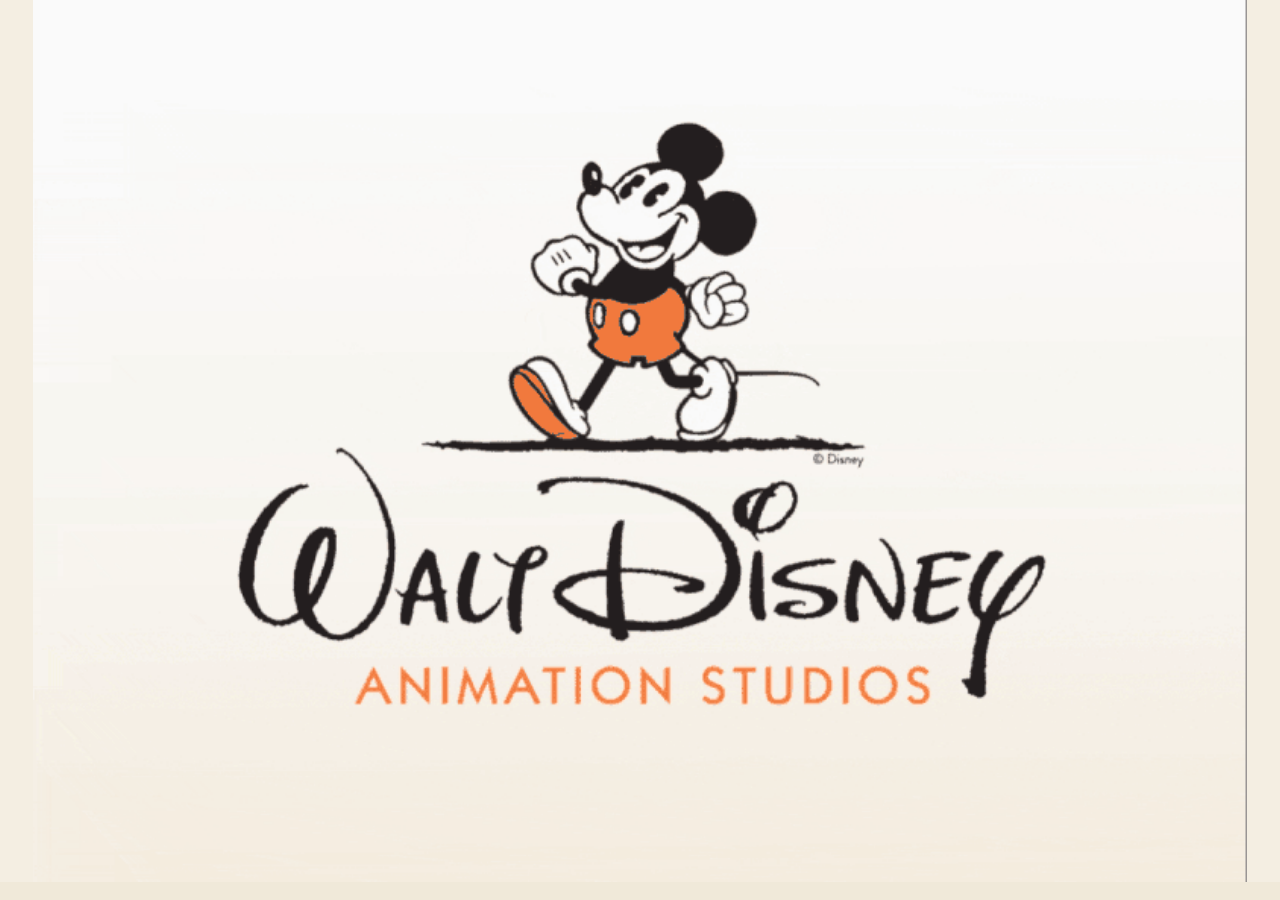
<file: index.html>
<!doctype html>
<html lang="en">
  <head>
    <meta charset="UTF-8" />
    <meta name="viewport" content="width=device-width, initial-scale=1.0" />
    <title>Document</title>
    <link rel="stylesheet" href="css/style.css" />
  </head>
  <body>
    <img src="src/Gifs/fondo_gif.gif" alt="Fondo" class="fondo" id="gif" />
    <script type="module" src="scripts/main.js"></script>
  </body>
</html>
</file>
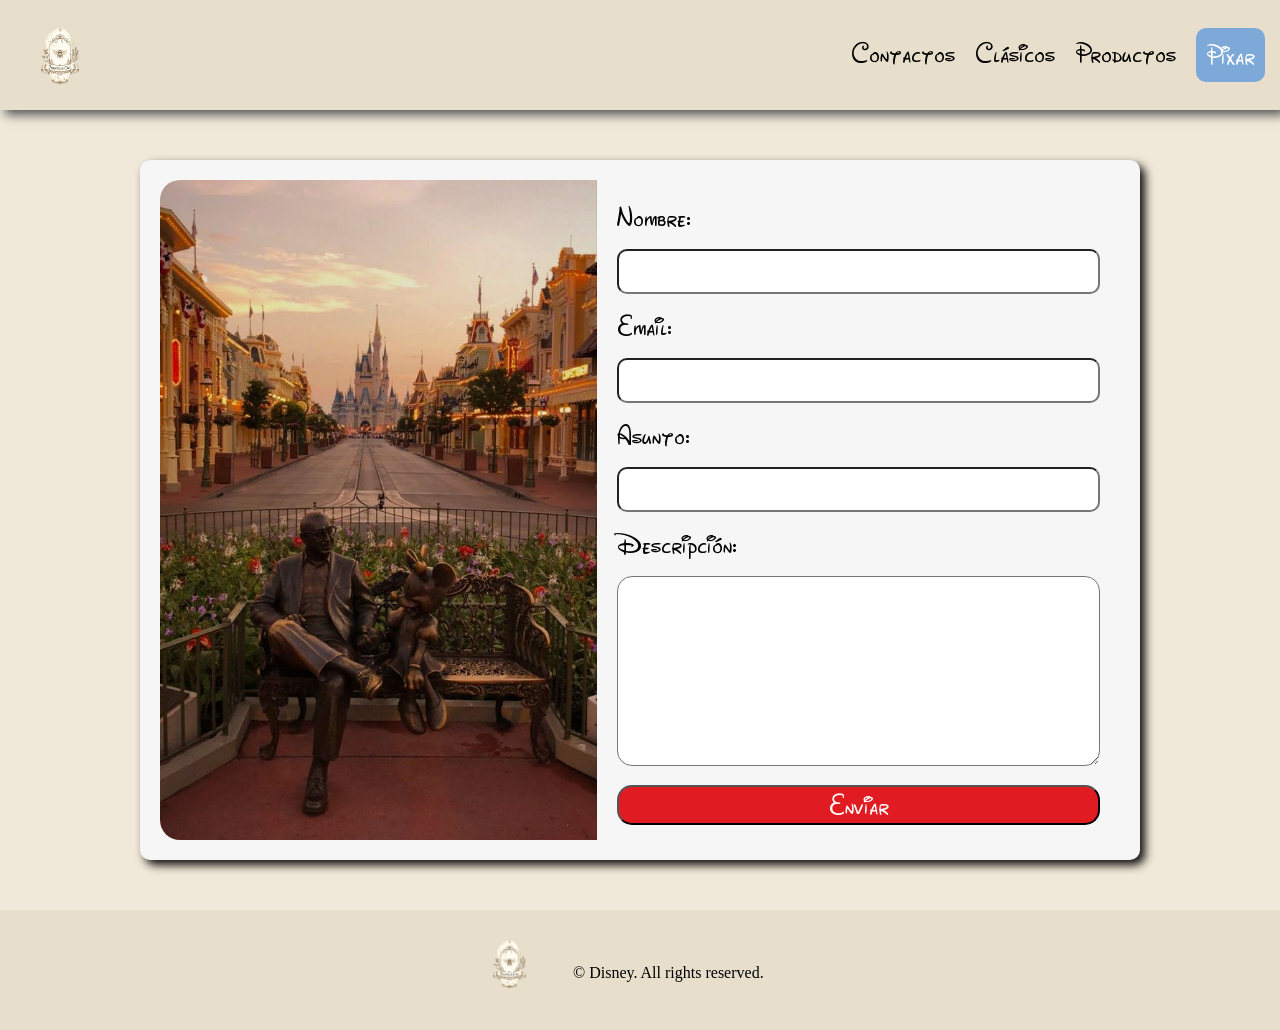
<file: Pages/contactos.html>
<!doctype html>
<html lang="en">
  <head>
    <meta charset="UTF-8" />
    <meta name="viewport" content="width=device-width, initial-scale=1.0" />
    <title>Contactos</title>
    <link rel="stylesheet" href="../css/style.css" />
  </head>
  <body class="Contactos_body">
    <header class="encabezado">
     <a href="../Pages/home.html"> <img src="../src/Logo/Logo.png" alt="Logo" title="Home" /> </a>
      <nav class="menu">
        <a href="../Pages/contactos.html" class="btn_menu">Contactos</a>
        <a href="../Pages/clasicos.html" class="btn_menu">Clásicos</a>
        <a href="../Pages/productos.html" class="btn_menu">Productos</a>
        <a href="../Pages/pixar.html" class="btn_pixar">Pixar</a>
      </nav>
    </header>

    <main>
      <div class="contenedor_contactos">
        <img src="../src/Contactos/1.png" alt="" />    
        <form action="">
          <label for="">Nombre:</label>
          <input type="text" ame="" id="" />
          <label for="">Email:</label>
          <input type="email" name="" id="" />
          <label for="">Asunto:</label>
          <input type="text" name="" id="" />
          <label for="">Descripción:</label>
          <textarea name="" id=""></textarea>
          <button>Enviar</button>
        </form>
      </div>
    </main>

    <footer>
      <div class="infofooter">
        <img src="../src/Logo/Logo.png" alt="Logo" />
        <p>© Disney. All rights reserved.</p>
      </div>
    </footer>
  </body>
</html>
</file>
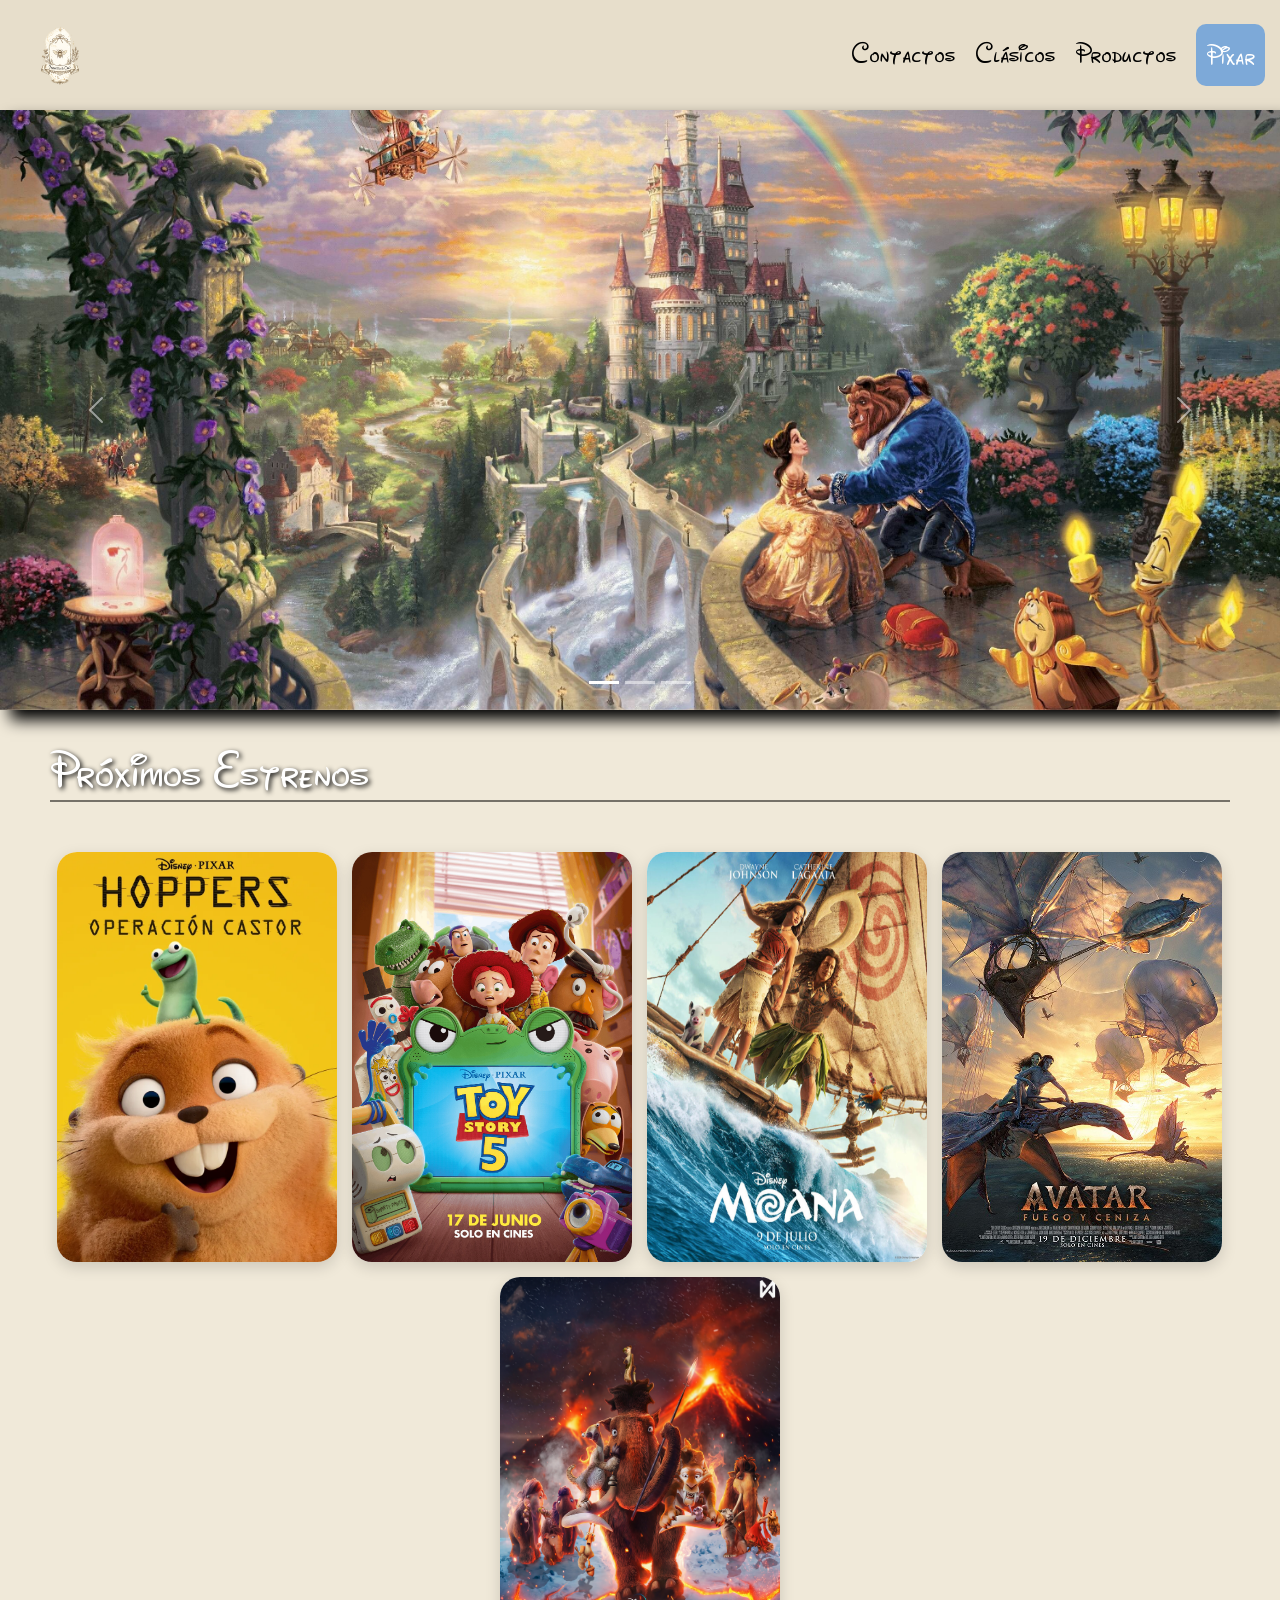
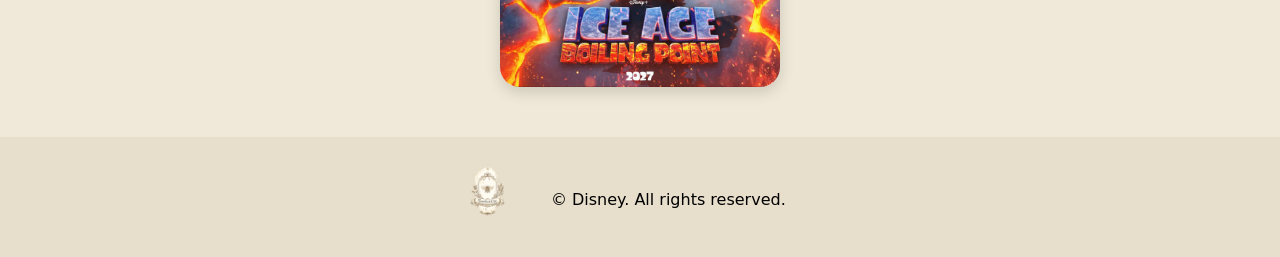
<file: Pages/home.html>
<!doctype html>
<html lang="en">
  <head>
    <meta charset="UTF-8" />
    <meta name="viewport" content="width=device-width, initial-scale=1.0" />
    <title>Home</title>
    <link rel="stylesheet" href="../css/style.css" />
    <link
      href="https://cdn.jsdelivr.net/npm/bootstrap@5.3.8/dist/css/bootstrap.min.css"
      rel="stylesheet"
      integrity="sha384-sRIl4kxILFvY47J16cr9ZwB07vP4J8+LH7qKQnuqkuIAvNWLzeN8tE5YBujZqJLB"
      crossorigin="anonymous"
    />
  </head>
  <body class="home_body">
    <header class="encabezado">
      <img src="../src/Logo/Logo.png" alt="Logo" title="Home" height="100" />
      <nav class="menu">
        <a href="../Pages/contactos.html" class="btn_menu">Contactos</a>
        <a href="../Pages/clasicos.html" class="btn_menu">Clásicos</a>
        <a href="../Pages/productos.html" class="btn_menu">Productos</a>
        <a href="../Pages/pixar.html" class="btn_pixar">Pixar</a>
      </nav>
    </header>

    <main>
      <div class="carrusel">
        <div id="carouselExampleIndicators" class="carousel slide">
          <div class="carousel-indicators">
            <button
              type="button"
              data-bs-target="#carouselExampleIndicators"
              data-bs-slide-to="0"
              class="active"
              aria-current="true"
              aria-label="Slide 1"
            ></button>
            <button
              type="button"
              data-bs-target="#carouselExampleIndicators"
              data-bs-slide-to="1"
              aria-label="Slide 2"
            ></button>
            <button
              type="button"
              data-bs-target="#carouselExampleIndicators"
              data-bs-slide-to="2"
              aria-label="Slide 3"
            ></button>
          </div>
          <div class="carousel-inner">
            <div class="carousel-item active">
              <img
                src="../src/Home/carrusel/1.png"
                class="d-block w-100"
                alt="..."
              />
            </div>
            <div class="carousel-item">
              <img
                src="../src/Home/carrusel/2.png"
                class="d-block w-100"
                alt="..."
              />
            </div>
            <div class="carousel-item">
              <img
                src="../src/Home/carrusel/3.png"
                class="d-block w-100"
                alt="..."
              />
            </div>
          </div>
          <button
            class="carousel-control-prev"
            type="button"
            data-bs-target="#carouselExampleIndicators"
            data-bs-slide="prev"
          >
            <span class="carousel-control-prev-icon" aria-hidden="true"></span>
            <span class="visually-hidden">Previous</span>
          </button>
          <button
            class="carousel-control-next"
            type="button"
            data-bs-target="#carouselExampleIndicators"
            data-bs-slide="next"
          >
            <span class="carousel-control-next-icon" aria-hidden="true"></span>
            <span class="visually-hidden">Next</span>
          </button>
        </div>
      </div>
      <h2 class="proximos_estrenos">Próximos Estrenos</h2>
      <section class="contenedor_estrenos">
        <div class="estrenos">
          <img src="../src/Home/estrenos/1.png" alt="" />
          <h2> 2026 ‧ Comedia/Ciencia ficción ‧ 1h 44m
          </h2>
        </div>
        <div class="estrenos">
          <img src="../src/Home/estrenos/2.png" alt="" />
          <h2> 2026 ‧ Comedia/Aventura ‧ 1h 42m</h2>
          <p>17 de junio de 2026</p>
        </div>
        <div class="estrenos">
          <img src="../src/Home/estrenos/3.png" alt="" />
          <h2>2026 ‧ Comedia/Aventura ‧ 1h 51m</h2>
          <p>10 de julio de 2026</p>
        </div>
        <div class="estrenos">
          <img src="../src/Home/estrenos/4.png" alt="" />
          <h2>2025 ‧ Acción/Fantasía ‧ 3h 17m</h2>
        </div>
        <div class="estrenos">
          <img src="../src/Home/estrenos/5.png" alt="" />
          <h2>2027 ‧ Comedia/Acción ‧ 1h 43m</h2>
          <p>5 de febrero de 2027</p>
        </div>
      </section>
    </main>

    <footer>
      <div class="infofooter">
        <img src="../src/Logo/Logo.png" alt="Logo" />
        <p>© Disney. All rights reserved.</p>
      </div>
    </footer>

    <script
      src="https://cdn.jsdelivr.net/npm/bootstrap@5.3.8/dist/js/bootstrap.bundle.min.js"
      integrity="sha384-FKyoEForCGlyvwx9Hj09JcYn3nv7wiPVlz7YYwJrWVcXK/BmnVDxM+D2scQbITxI"
      crossorigin="anonymous"
    ></script>
  </body>
</html>
</file>
<file: css/style.css>
@font-face {
    font-family: "disneyfont";
    src: url("Fuentes/disneyfont.ttf") format("truetype");
}

* {
    margin: 0;
    padding: 0;
    box-sizing: border-box;
}

body {
    background: #f0e9d9;
}

.fondo {
    width: 100%;
    height: 98vh;
    background-color: #f4eee2;
    object-fit: contain;
    animation: opacity 0.8s ease, filter 0.8s ease-in-out, transform 0.8s ease-in-out;
}

.inicio {
    opacity: 0;
    filter: blur(10px);
    transform: scale(1, 0);
}

.encabezado {
    height: 110px;
    display: flex;
    justify-content: space-between;
    background-color: #e7decb;
    box-shadow: 5px 5px 10px #575757;
}

.encabezado img {
    border-radius: 50%;
    width: 100px;
    height: 100px;
    object-fit: contain;
    margin: 10px;
    transition: 0.5s ease-in-out;
}

.encabezado img:hover {
    filter: drop-shadow(1px 1px 1px black);
    transform: scale(0.9);
}

.menu {
    display: flex;
    justify-content: center;
    align-items: center;
    margin-right: 5px;
    gap: 10px;
}

.menu a {
    margin-right: 10px;
    text-decoration: none;
    font-family: "disneyfont", sans-serif;
    font-size: 28px;
    color: #000000;
    transition: all 1s ease-in-out;
}

.btn_menu {
    padding-bottom: 5px;
}

.btn_menu:hover {
    border-bottom: 5px solid black;
}

.btn_pixar {
    padding: 10px;
    background: #7da9d8;
    border-radius: 10px;
    color: #ffffff !important;
}

.btn_pixar:hover {
    border-bottom: 5px solid;
    border-bottom: 5px solid #798c9f;
}

/* Home */

.home_body {
    background: #f0e9d9;
}

.carrusel {
    box-shadow: 10px 10px 15px #000000;
}

.carrusel img {
    height: 600px;
    object-fit: cover;
}

.proximos_estrenos {
    font-family: "disneyfont";
    font-size: 50px;
    margin: 30px 50px;
    border-bottom: 2px solid #757168;
    flex-direction: column;
    justify-content: center;
    align-items: center;
    color: white;
    text-shadow: 2px 2px 5px black;
}

.contenedor_estrenos {
    width: 98%;
    margin: 50px auto;
    display: flex;
    justify-content: center;
    gap: 15px;
    flex-wrap: wrap;
}

.estrenos {
    width: 280px;
    height: 410px;
    border-radius: 20px;
    background: white;
    overflow: hidden;
    text-align: center;
    color: white;
    box-shadow: 0 5px 15px rgba(0, 0, 0, 0.15);
    animation: mover 2s linear forwards;
    transition: 0.4s;
    position: relative;
    animation-timeline: view();
    animation-range: entry 0;
}

.estrenos:hover {
    height: 490px;
    transform: translateY(-10px);
    box-shadow: 0 15px 30px rgba(0, 0, 0, 0.25);
}

.estrenos img {
    width: 100%;
    height: 410px;
}

.estrenos h2 {
    padding: 5px;
    font-size: 16px;
    color: #000000;
}

.estrenos p {
    opacity: 0;
    max-height: 0;
    margin-bottom: 8px;
    overflow: hidden;
    transition: 0.4s ease;
    color: #850000;
    font-weight: bold;
}

.estrenos:hover p {
    opacity: 1;
    max-height: 50px;
}


/* Clásicos */

.clasicos_body {
    background: #f0e9d9;
}

.banner_clasicos {
    width: 95%;
    margin: 30px auto;
    height: 380px;
    background: url("../src/Fondos/Fondo_Clásicos.png") no-repeat;
    background-size: cover;
    background-position: center;
    border-radius: 20px;
    display: flex;
    flex-direction: column;
    justify-content: center;
    align-items: center;
    color: white;
    text-shadow: 2px 2px 5px black;
}

.banner_clasicos h1 {
    font-family: "disneyfont";
    font-size: 70px;
}

.img1 {
    grid-area: img1;
}

.img2 {
    grid-area: img2;
}

.img3 {
    grid-area: img3;
}

.img4 {
    grid-area: img4;
}

.img5 {
    grid-area: img5;
}

.img6 {
    grid-area: img6;
}

.img7 {
    grid-area: img7;
}

.galeria {
    width: 99%;
    height: 50%;
    margin: 45px auto;
    display: grid;
    grid-template-areas:
        "img1 img1 img6 img6 img7 img7"
        "img1 img1 img6 img6 img2 img2"
        "img5 img3 img3 img4 img2 img2"
        "img5 img3 img3 img4 img2 img2";
    grid-template-columns: repeat(5, 1fr);
    grid-template-rows: repeat(3, 250px);
    gap: 10px;
    padding: 0 10%;
}

.galeria img {
    width: 100%;
    height: 100%;
    object-fit: cover;
    display: block;
    border-radius: 25px;
    transition: 1s ease-in-out;
}

.galeria img:hover {
    transform: scale(0.9);
    box-shadow: 3px 2px 5px rgb(0, 0, 0);
}

.contenedor_clasicos {
    width: 95%;
    margin: 50px auto;
    display: flex;
    justify-content: center;
    gap: 15px;
    flex-wrap: wrap;
}

.clasicos {
    width: 320px;
    height: 410px;
    border-radius: 20px;
    background: white;
    overflow: hidden;
    text-align: center;
    color: white;
    box-shadow: 0 5px 15px rgba(0, 0, 0, 0.15);
    animation: mover 2s linear forwards;
    transition: 0.4s;
    position: relative;
    animation-timeline: view();
    animation-range: entry 0;
}

@keyframes mover {
    from {
        opacity: 0;
        scale: 0.5;
    }
    to {
        opacity: 1;
        scale: 1;
    }
}

.clasicos:hover {
    height: 640px;
    transform: translateY(-10px);
    box-shadow: 0 15px 30px rgba(0, 0, 0, 0.25);
}

.clasicos img {
    width: 100%;
    height: 410px;
}

.clasicos h2 {
    padding: 15px;
    font-size: 16px;
    color: #000000;
}

.clasicos p {
    opacity: 0;
    max-height: 0;
    overflow: hidden;
    transition: 0.4s ease;
    padding: 0 15px;
    color: #000000;
}

.clasicos:hover p {
    opacity: 1;
    max-height: 200px;
    padding: 10 15px;
}

/* Contactos */

.contenedor_contactos {
    width: 1000px;
    height: 700px;
    border-radius: 10px;
    background-color: #f6f6f6;
    padding: 20px;
    margin: 50px auto;
    display: flex;
    box-shadow: 5px 5px 10px #0e0c0c;
}

.contenedor_contactos img {
    border-radius: 20px 0 0 20px;
    width: 60%;
}

form {
    width: 40%;
    padding: 20px;
    width: 100%;
}

form label {
    font-family: "disneyfont", sans-serif;
    font-size: 28px;
    color: #000000;
}

form input {
    font-size: 18px;
    width: 100%;
    border-radius: 10px;
    margin: 15px 0;
    padding: 10px;
}

form textarea {
    font-size: 18px;
    width: 100%;
    height: 190px;
    border-radius: 15px;
    margin: 15px 0;
    padding: 10px;
}

form button {
    height: 40px;
    width: 100%;
    border-radius: 15px;
    background-color: #e11b22;
    font-family: "disneyfont", sans-serif;
    font-size: 28px;
    color: #ffffff;
    transition: 0.5s ease-in-out;
}

form button:hover {
    background: linear-gradient(to right, #83120a, #e11b22);
    transform: scale(1);
    box-shadow: 1px 1px 3px rgb(89, 88, 88);
}

/* Pixar */

.pixar_body {
    background: #f0e9d9;
}

.banner_pixar {
    width: 95%;
    margin: 30px auto;
    height: 380px;
    background: url("../src/Fondos/Fondo_Pixar.png") no-repeat;
    background-size: cover;
    background-position: center;
    border-radius: 20px;
    display: flex;
    flex-direction: column;
    justify-content: center;
    align-items: center;
    color: white;
    text-shadow: 2px 2px 5px black;
}

.banner_pixar h1 {
    font-family: "disneyfont";
    font-size: 70px;
}

.colecciones_pixar {
    width: 90%;
    margin: 60px auto;
    display: flex;
    justify-content: center;
    gap: 25px;
    flex-wrap: wrap;
}

.tarjetas_pixar {
    width: 250px;
    border-radius: 15px;
    background: white;
    overflow: hidden;
    color: white;
    box-shadow: 0 5px 15px rgba(0, 0, 0, 0.15);
    animation: mover 2s linear forwards;
    transition: 0.4s;
    cursor: pointer;
}

.tarjetas_pixar:hover {
    transform: translateY(-10px);
    box-shadow: 0 0 25px rgba(255, 255, 255, 0.3);
}

.tarjetas_pixar img {
    width: 100%;
    height: 350px;
    object-fit: cover;
}

footer {
    height: 120px;
    background: #e7decb;
    width: 100%;
    padding: 15px;
}

.infofooter {
    display: flex;
    justify-content: center;
}

.infofooter img {
    margin: 0px;
    height: 85px;
    width: auto;
    transition: 0.5s ease-in-out;
}

.infofooter img:hover {
    filter: drop-shadow(1px 1px 1px black);
    transform: scale(1.1);
}

.infofooter p {
    margin: 35px;
    font-family: 20px;
    line-height: 25px;
    color: #000000;
}

/* Productos */

.productos {
    width: 95%;
    margin: 30px auto;
    display: flex;
    gap: 25px;
    align-items: flex-start;
}

.banner_productos {
    width: 95%;
    margin: 30px auto;
    height: 250px;
    background: url("../src/Fondos/Fondo_Productos.png") no-repeat;
    background-size: cover;
    background-position: center;
    border-radius: 20px;
    display: flex;
    flex-direction: column;
    justify-content: center;
    align-items: center;
    color: white;
    text-shadow: 2px 2px 5px black;
}

.banner_productos h1 {
    font-family: "disneyfont";
    font-size: 70px;
}

.contenedor {
    display: grid;
    grid-template-columns: repeat(auto-fill, minmax(280px, 1fr));
    gap: 20px;
    flex: 1;
}

.contenedor_form {
    width: 260px;
    min-width: 260px;
    background: #e7decb;
    padding: 20px;
    border-radius: 15px;
    box-shadow: 0 5px 15px rgba(0, 0, 0, 0.15);
    position: sticky;
    top: 20px;
}

.contenedor_form label {
    display: flex;
    align-items: center;
    gap: 10px;
    margin-bottom: 10px;
    cursor: pointer;
    font-size: 16px;
}

.contenedor_form h2 {
    font-family: "disneyfont";
    margin-top: 18px;
    margin-bottom: 10px;
    padding-bottom: 5px;
    border-bottom: 1px solid #c7baa0;
}

.iconos {
    display: flex;
    flex-wrap: wrap;
    gap: 20px;
    margin: 20px auto;
}

.iconos img {
    width: 100%;
    height: 100%;
    object-fit: contain;
}

.icono1,
.icono2,
.icono3,
.icono4, .icono5 img {
    width: calc(50% - 10px);
    height: 50px;
    transition: all 0.6s ease-in-out;
    background: #cfc2a9;
    border-radius: 15px;
    border: 1px solid #a19989;
    overflow: hidden;
}

.iconos img:hover {
    transform: scale(1.1);
    transition: 1s ease-in-out;   
    filter: drop-shadow(2px 2px 5px black);
    opacity: 1;
    cursor: pointer;
}

.icono1 img:hover {
    background-image: url("../src/Gifs/disney.gif");
}

.icono2 img:hover {
    background-image: url("../src/Gifs/pixar.gif");
}

.icono3 img:hover {
    background-image: url("../src/Gifs/marvel.gif");
}

.icono4 img:hover {
    background-image: url("../src/Gifs/starwars.gif");
}

.btn-borrarfiltros {
    width: 100%;
    padding: 6px;
    border: none;
    border-radius: 15px;
    background: #cfc2a9;
    font-size: 16px;
    color: #ffffff;
    font-weight: light;
    border: 1px solid #a19989;
    cursor: pointer;
    transition: .3s;
}

.btn-borrarfiltros:hover{
    background: #ada28b;
}

.contenedor_form input[type="text"],
.contenedor_form select {
    width: 100%;
    padding: 10px;
    border-radius: 10px;
    border: none;
    margin-bottom: 20px;
}

.contenedor_form input[type="radio"] {
    width: auto;
    margin: 0;
}

.tarjetas {
    height: 580px;
    background: white;
    border-radius: 20px;
    overflow: hidden;
    text-align: center;
    padding-bottom: 15px;
    box-shadow: 0 5px 15px rgba(0, 0, 0, 0.15);
    transition: 0.4s;
}

.tarjetas:hover {
    transform: translateY(-10px);
}

.tarjetas img {
    width: 100%;
    height: 280px;
    object-fit: contain;
    transition: 0.4s;
}

.tarjetas img:hover {
    transform: scale(1.05);
}

.tarjetas h1 {
    padding: 15px 10px 5px;
    height: 60px;
    font-size: 24px;
}

.tarjetas h2 {
    margin-bottom: 10px;
    height: 40px;
    font-size: 25px;
}

.tarjetas p {
    min-height: 60px;
    height: 25px;
    font-size: 18px;
}

.btnfav,
.btncarrito {
    border: none;
    border-radius: 10px;
    padding: 10px;
    width: 90%;
    height: 40px;
    margin: 5px;
    cursor: pointer;
    transition: 0.3s;
}

.btnfav {
    background: #ffb6c1;
    position: relative;
    overflow: hidden;
}

.animar-favorito {
    animation: favorito 0.6s ease;
}

@keyframes favorito {
    0% {
        transform: scale(1);
    }

    30% {
        transform: scale(1.4);
    }

    50% {
        transform: scale(0.9);
    }

    100% {
        transform: scale(1);
    }
}

.estrella {
    position: absolute;
    animation: estrellas 1s forwards;
    font-size: 20px;
    pointer-events: none;
    z-index: 100;
    left: 50%;
    top: 50%;
}

@keyframes estrellas {
    0% {
        opacity: 1;
        transform: translate(-50%, -50%) scale(1);
    }

    100% {
        opacity: 0;
        transform: translate(calc(-50% + var(--x)), calc(-50% + var(--y))) scale(2);
    }
}

.btncarrito {
    background: #7da9d8;
    color: white;
}

.animar-carrito {
    animation: carrito 0.8s ease;
}

.imagen-voladora {
    position: fixed;
    width: 80px;
    height: 80px;
    object-fit: cover;
    border-radius: 10px;
    pointer-events: none;
    z-index: 9999;
    animation: volarAlCarrito 1s ease-in-out forwards;
}

@keyframes volarAlCarrito {
    0% {
        transform: scale(1);
        opacity: 1;
    }

    100% {
        transform: translate(var(--x), var(--y)) scale(0.2);

        opacity: 0;
    }
}
@keyframes carrito {
    0% {
        transform: translateY(0);
    }

    20% {
        transform: translateY(-15px);
    }

    40% {
        transform: translateY(0);
    }

    60% {
        transform: translateY(-8px);
    }

    100% {
        transform: translateY(0);
    }
}

.btnfav:hover,
.btncarrito:hover {
    transform: scale(1.05);
}

.barra_productos {
    width: 95%;
    margin: 20px auto;
    font-size: 22px;
    font-weight: bold;
}
</file>
